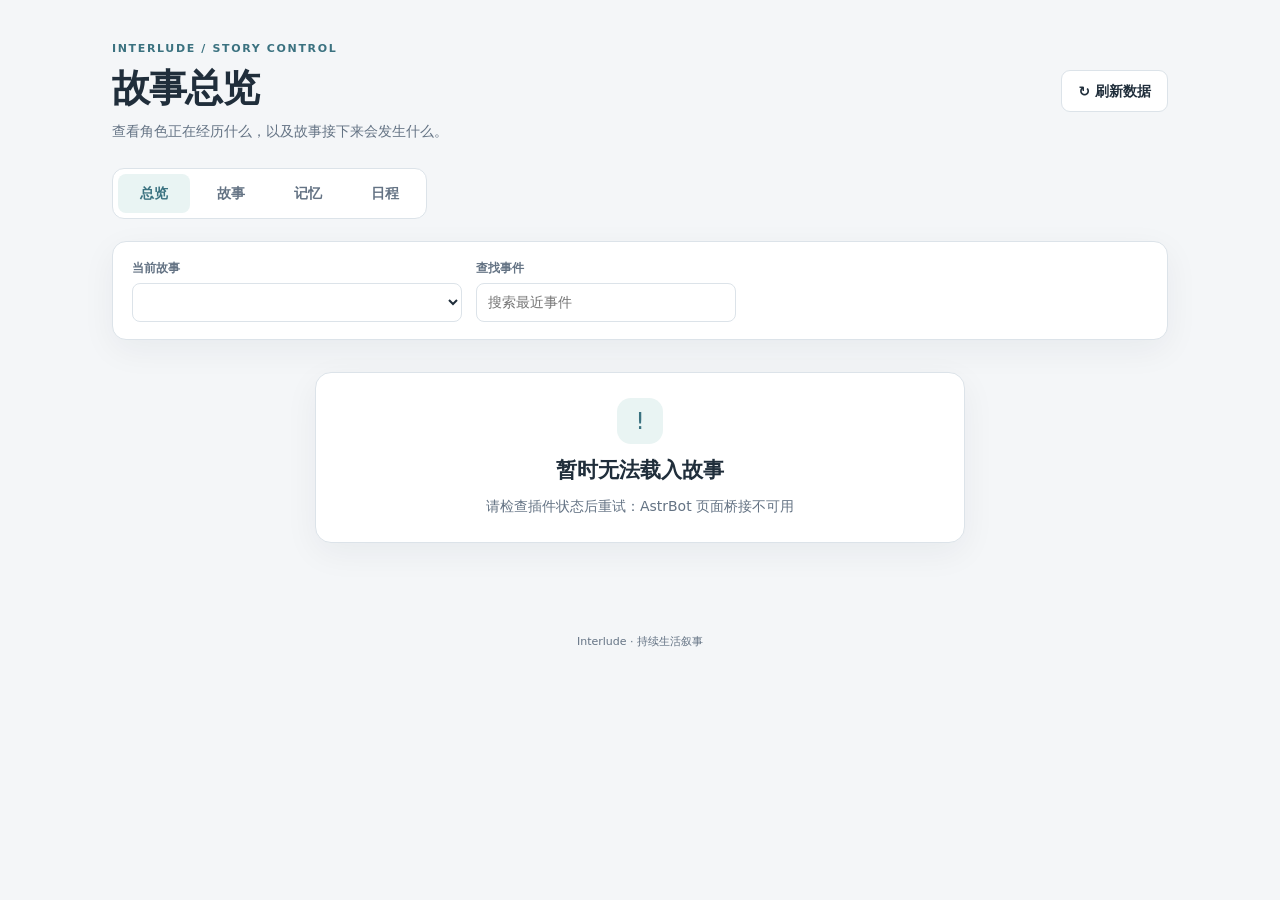
<file: pages/dashboard/index.html>
<!doctype html>
<html lang="zh-CN">
<head>
  <meta charset="utf-8">
  <meta name="viewport" content="width=device-width, initial-scale=1">
  <title>Interlude · 故事总览</title>
  <link rel="stylesheet" href="./style.css">
</head>
<body>
  <main class="shell">
    <header class="page-header">
      <div>
        <p class="eyebrow">INTERLUDE / STORY CONTROL</p>
        <h1>故事总览</h1>
        <p class="subtitle">查看角色正在经历什么，以及故事接下来会发生什么。</p>
      </div>
      <button id="refresh" class="refresh-button" type="button" aria-label="刷新故事数据">↻ <span>刷新数据</span></button>
    </header>
    <nav class="page-nav" aria-label="Interlude 页面">
      <a class="active" aria-current="page" href="#/dashboard" data-view="dashboard">总览</a>
      <a href="#/story" data-view="story">故事</a>
      <a href="#/memory" data-view="memory">记忆</a>
      <a href="#/schedule" data-view="schedule">日程</a>
    </nav>
    <section class="toolbar" aria-label="浏览选项">
      <label class="field story-field" for="story"><span>当前故事</span><select id="story" aria-label="当前故事"></select></label>
      <label class="field search-field" for="filter"><span>查找事件</span><input id="filter" type="search" placeholder="搜索最近事件" autocomplete="off"></label>
      <span id="story-count" class="story-count" aria-live="polite"></span>
    </section>
    <div id="content" aria-live="polite"></div>
    <footer>Interlude · 持续生活叙事</footer>
  </main>
  <script type="module" src="./app.js"></script>
</body>
</html>
</file>
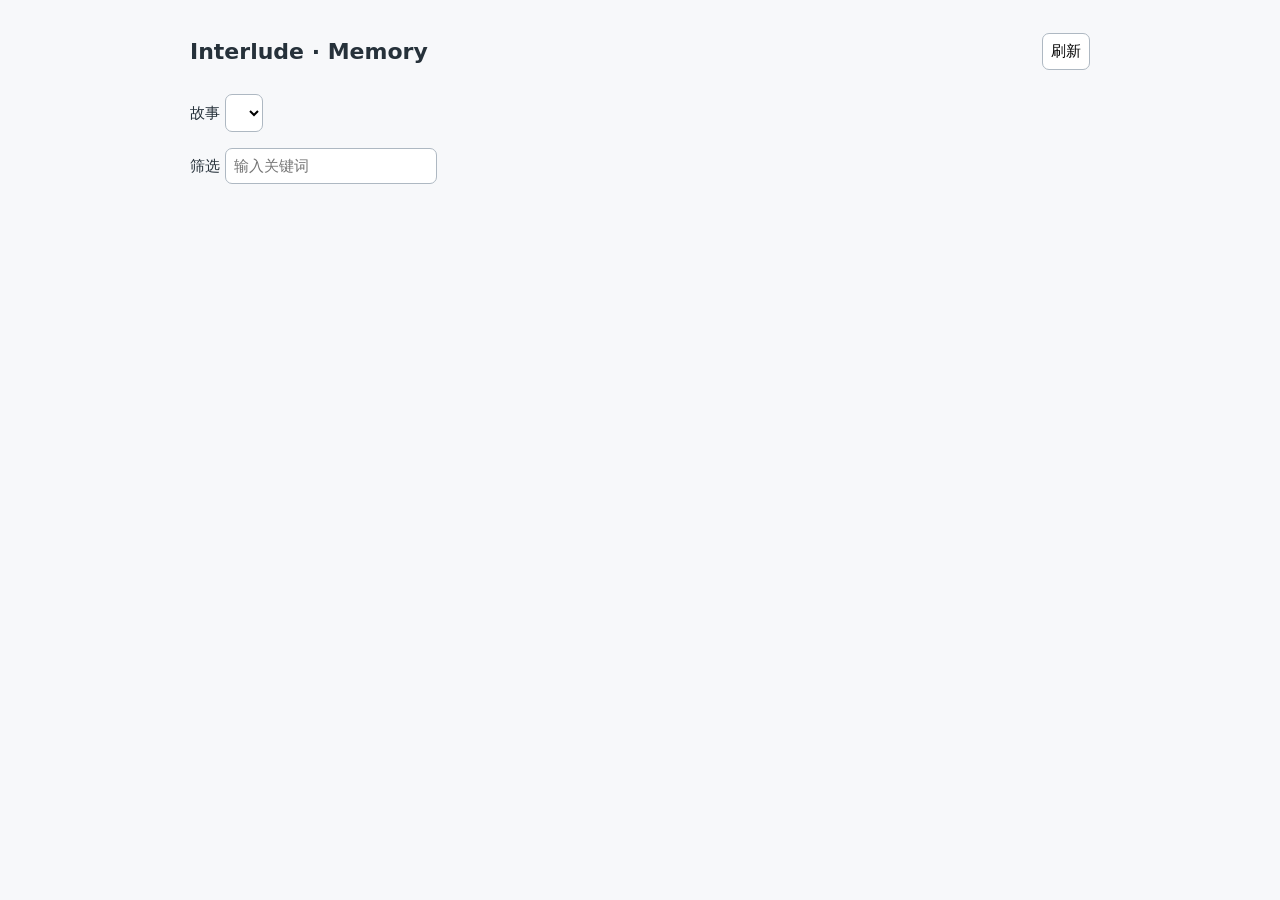
<file: pages/memory/index.html>
<!doctype html><html lang="zh-CN"><meta charset="utf-8"><meta name="viewport" content="width=device-width, initial-scale=1"><title>Interlude Memory</title><link rel="stylesheet" href="./style.css"><main><header><h1>Interlude · Memory</h1><button id="refresh">刷新</button></header><label>故事 <select id="story"></select></label><label>筛选 <input id="filter" placeholder="输入关键词"></label><div id="content" data-view="memory"></div></main><script type="module" src="./app.js"></script></html>
</file>
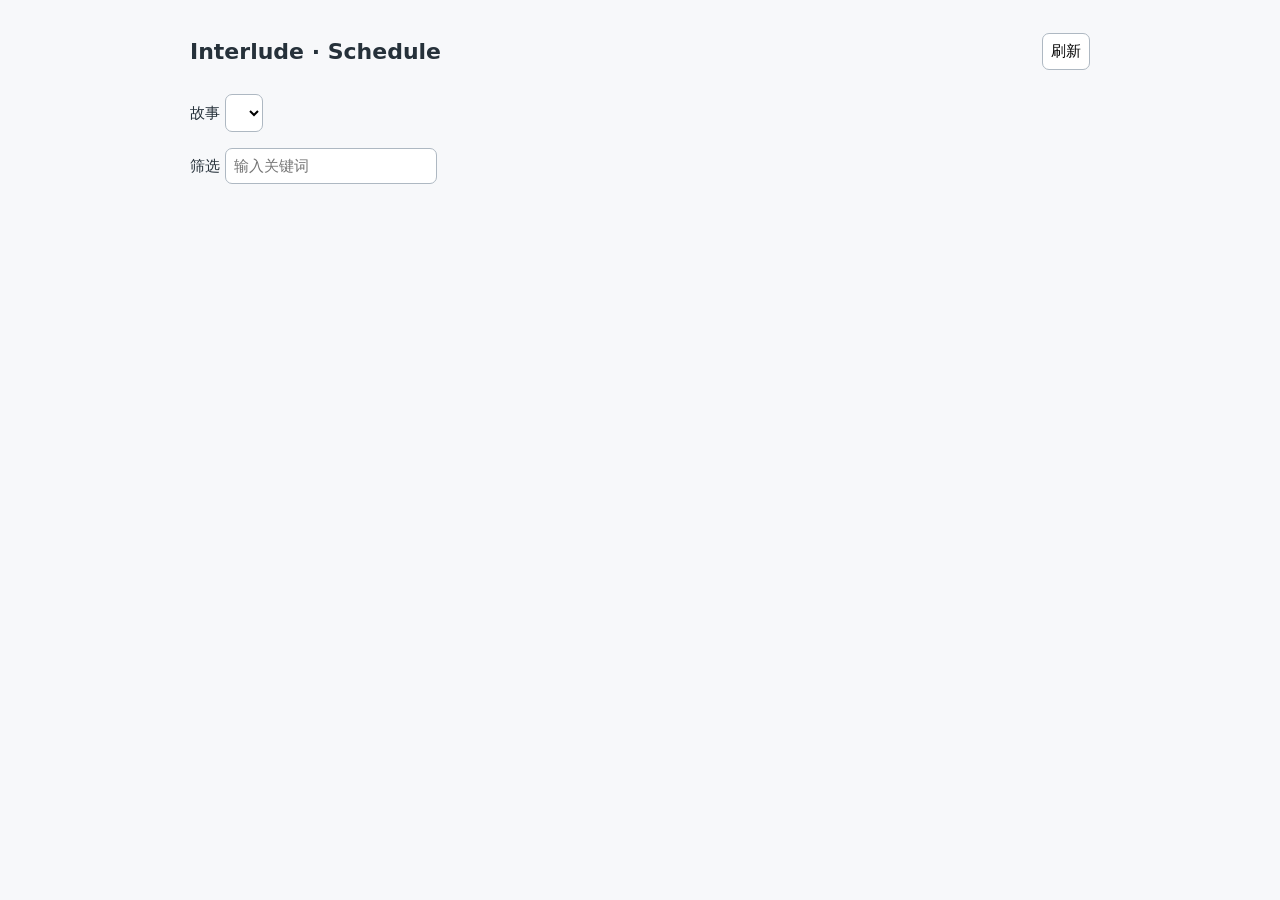
<file: pages/schedule/index.html>
<!doctype html><html lang="zh-CN"><meta charset="utf-8"><meta name="viewport" content="width=device-width, initial-scale=1"><title>Interlude Schedule</title><link rel="stylesheet" href="./style.css"><main><header><h1>Interlude · Schedule</h1><button id="refresh">刷新</button></header><label>故事 <select id="story"></select></label><label>筛选 <input id="filter" placeholder="输入关键词"></label><div id="content" data-view="schedule"></div></main><script type="module" src="./app.js"></script></html>
</file>
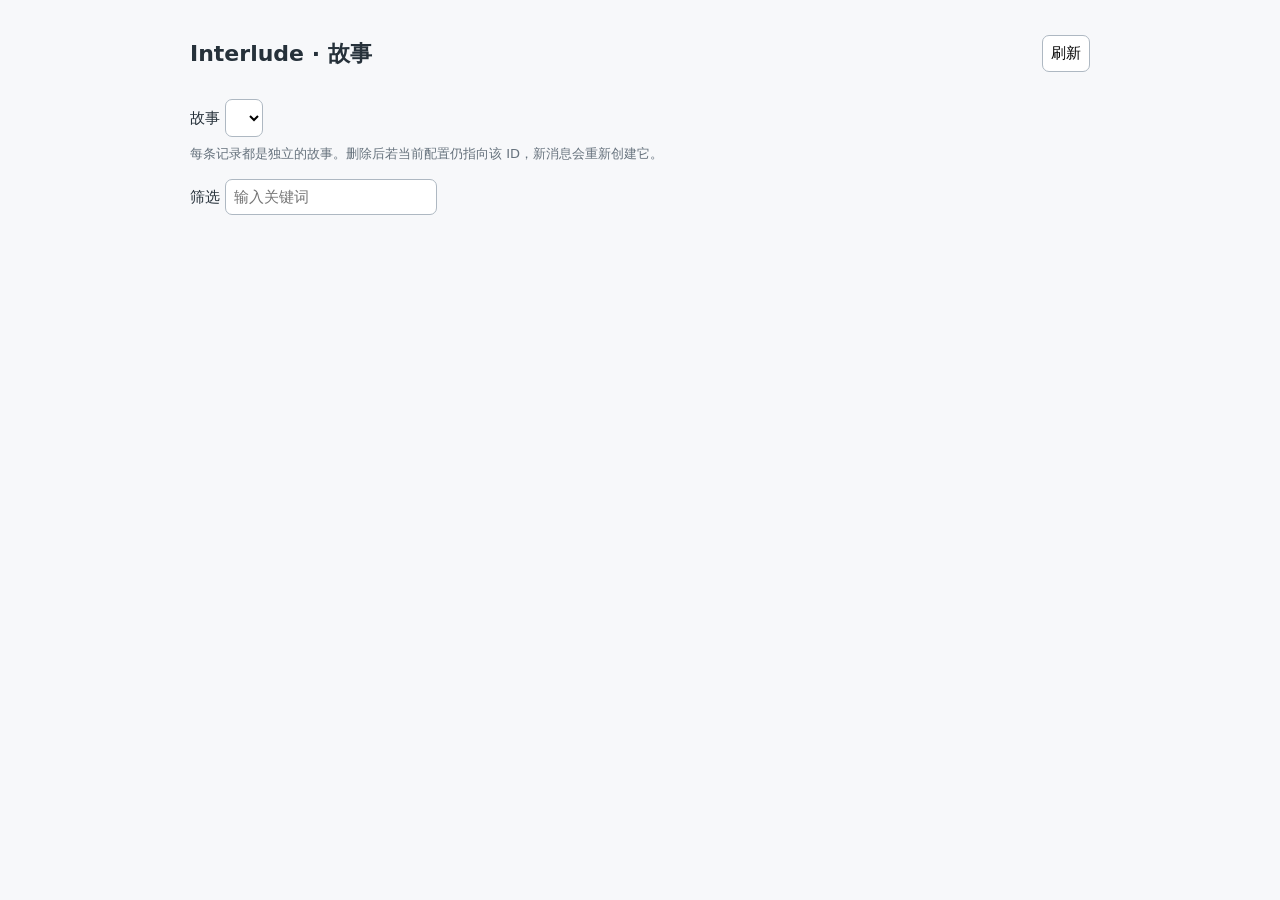
<file: pages/story/index.html>
<!doctype html>
<html lang="zh-CN">
<head>
  <meta charset="utf-8">
  <meta name="viewport" content="width=device-width, initial-scale=1">
  <title>Interlude · 故事</title>
  <link rel="stylesheet" href="./style.css">
</head>
<body>
<main>
  <header><h1>Interlude · 故事</h1><button id="refresh" type="button">刷新</button></header>
  <label>故事 <select id="story"></select></label>
  <p class="story-hint">每条记录都是独立的故事。删除后若当前配置仍指向该 ID，新消息会重新创建它。</p>
  <label>筛选 <input id="filter" placeholder="输入关键词"></label>
  <div id="content" data-view="story"></div>
</main>
<script type="module" src="./app.js"></script>
</body>
</html>
</file>
<file: pages/dashboard/style.css>
:root {
  color-scheme: light;
  font: 14px/1.6 system-ui, -apple-system, "Segoe UI", sans-serif;
  color: #202e3b;
  background: #f4f6f8;
  --surface: #fff;
  --muted: #647384;
  --line: #dce3e9;
  --accent: #3b7280;
  --accent-soft: #e9f4f3;
  --shadow: 0 10px 34px rgba(25, 45, 60, .055);
}
* { box-sizing: border-box; }
body { margin: 0; }
button, input, select { font: inherit; color: inherit; }
button { cursor: pointer; }
a { color: inherit; }
.shell { max-width: 1120px; margin: auto; padding: 40px 32px 24px; }
.page-header { display: flex; justify-content: space-between; align-items: center; gap: 24px; margin-bottom: 26px; }
.eyebrow { margin: 0 0 7px; color: var(--accent); font-size: 11px; font-weight: 800; letter-spacing: .15em; }
h1 { margin: 0; font-size: clamp(28px, 4vw, 38px); line-height: 1.22; letter-spacing: -.035em; }
.subtitle { margin: 9px 0 0; color: var(--muted); }
.refresh-button { flex: none; padding: 9px 16px; border: 1px solid var(--line); border-radius: 9px; background: var(--surface); font-weight: 600; }
.refresh-button:hover, .refresh-button:focus-visible { border-color: var(--accent); }
.refresh-button:disabled { cursor: wait; opacity: .65; }
.page-nav { display: flex; gap: 5px; padding: 5px; border: 1px solid var(--line); border-radius: 12px; background: var(--surface); width: fit-content; max-width: 100%; margin-bottom: 22px; }
.page-nav a { display: block; min-width: 72px; padding: 8px 15px; border-radius: 8px; text-align: center; text-decoration: none; color: var(--muted); font-weight: 600; }
.page-nav a:hover, .page-nav a:focus-visible, .page-nav .active { color: var(--accent); background: var(--accent-soft); }
.toolbar { display: flex; align-items: end; gap: 14px; flex-wrap: wrap; padding: 17px 19px; border: 1px solid var(--line); border-radius: 14px; background: var(--surface); box-shadow: var(--shadow); margin-bottom: 22px; }
.field { display: grid; gap: 5px; min-width: 0; }
.field span { color: var(--muted); font-size: 12px; font-weight: 650; }
.field select, .field input { width: 100%; min-height: 39px; padding: 7px 11px; border: 1px solid var(--line); border-radius: 8px; background: var(--surface); outline: none; }
.field select:focus, .field input:focus { border-color: var(--accent); box-shadow: 0 0 0 3px var(--accent-soft); }
.field select:disabled, .field input:disabled { opacity: .55; }
.story-field { width: min(330px, 100%); }
.search-field { width: min(260px, 100%); }
.story-count { color: var(--muted); margin-left: auto; padding-bottom: 10px; font-size: 12px; }
.panel { border: 1px solid var(--line); border-radius: 16px; background: var(--surface); box-shadow: var(--shadow); }
.section-heading { display: flex; align-items: baseline; justify-content: space-between; gap: 12px; margin: 27px 0 12px; }
.section-heading h2 { font-size: 16px; margin: 0; letter-spacing: -.01em; }
.section-heading span { color: var(--muted); font-size: 12px; }
.scene-panel { padding: 23px 25px; background: linear-gradient(120deg, var(--surface), var(--accent-soft)); }
.panel-kicker { margin: 0 0 8px; color: var(--accent); font-size: 12px; font-weight: 750; }
.scene-text { margin: 0; font-size: 19px; line-height: 1.55; font-weight: 650; overflow-wrap: anywhere; }
.scene-meta { display: flex; gap: 12px; align-items: center; flex-wrap: wrap; margin-top: 13px; color: var(--muted); font-size: 12px; }
.emotion-panel { padding: 18px 22px; border-color: var(--accent); background: linear-gradient(120deg, var(--surface), var(--accent-soft)); }
.emotion-name { margin: 0; font-size: 23px; font-weight: 750; }
.emotion-reason { margin: 5px 0 12px; color: var(--muted); overflow-wrap: anywhere; }
.emotion-strength { display: flex; align-items: center; gap: 14px; color: var(--muted); font-size: 12px; }
.emotion-progress { width: min(220px, 60%); height: 10px; accent-color: var(--accent); }
.proactive-panel { padding: 18px 22px; }
.proactive-state { margin: 0; font-weight: 750; color: var(--accent); }
.proactive-hint, .proactive-empty { color: var(--muted); margin: 5px 0 0; }
.proactive-record { border-top: 1px solid var(--line); padding: 13px 0 2px; margin-top: 13px; overflow-wrap: anywhere; }
.proactive-record p { margin: 0 0 5px; white-space: pre-wrap; }
.proactive-record-title { font-weight: 750; }
.proactive-record-reason { color: var(--accent); }
.proactive-record small { color: var(--muted); }
.status-pill { display: inline-flex; padding: 3px 9px; border-radius: 100px; background: #e6f3ec; color: #267149; font-weight: 700; }
.status-pill.paused { background: #fff1df; color: #94611d; }
.metrics { display: grid; grid-template-columns: repeat(4, minmax(0, 1fr)); gap: 12px; }
.metric { min-height: 105px; padding: 16px 18px; }
.metric-label { margin: 0; color: var(--muted); font-size: 12px; }
.metric-value { margin: 6px 0 0; font-size: 25px; line-height: 1.3; font-weight: 750; overflow-wrap: anywhere; }
.metric-note { display: block; color: var(--muted); font-size: 11px; margin-top: 4px; overflow-wrap: anywhere; }
.details { display: grid; grid-template-columns: repeat(2, minmax(0, 1fr)); gap: 12px; }
.detail { padding: 18px 20px; }
.detail h3 { margin: 0 0 7px; color: var(--muted); font-size: 12px; font-weight: 650; }
.detail p { margin: 0; font-weight: 650; overflow-wrap: anywhere; }
.detail small { display: block; margin-top: 5px; color: var(--muted); overflow-wrap: anywhere; }
.record-card { padding: 17px 20px; margin-bottom: 10px; overflow-wrap: anywhere; }
.record-card h3 { margin: 0 0 5px; font-size: 15px; }
.record-card p { margin: 0; white-space: pre-wrap; }
.record-card small { display: block; margin-top: 6px; color: var(--muted); }
.secondary-button, .inline-confirmation button { margin: 10px 8px 0 0; padding: 8px 12px; border: 1px solid var(--line); border-radius: 8px; background: var(--surface); }
.inline-confirmation { border-top: 1px solid var(--line); margin-top: 14px; padding-top: 12px; }
.inline-confirmation input { width: min(180px, 100%); padding: 8px; border: 1px solid var(--line); border-radius: 8px; background: var(--surface); }
.inline-confirmation .action-error { color: #9b3434; margin-top: 8px; }
.timeline { overflow: hidden; }
.timeline-item { display: grid; grid-template-columns: 122px minmax(0, 1fr); gap: 18px; padding: 15px 20px; border-top: 1px solid var(--line); }
.timeline-item:first-child { border-top: 0; }
.maintenance-panel { display: flex; align-items: center; justify-content: space-between; gap: 16px; flex-wrap: wrap; padding: 18px 20px; }
.maintenance-panel h3 { margin: 0 0 4px; font-size: 14px; }
.maintenance-panel p { margin: 0; color: var(--muted); font-size: 12px; }
.maintenance-actions { display: flex; align-items: center; gap: 8px; flex-wrap: wrap; }
.maintenance-actions button { padding: 8px 12px; border: 1px solid var(--line); border-radius: 8px; background: var(--surface); font-weight: 700; }
.maintenance-actions button:hover, .maintenance-actions button:focus-visible { border-color: var(--accent); }
.maintenance-feedback { flex-basis: 100%; }
.maintenance-feedback:empty { display: none; }
.backup-confirmation p { flex-basis: 100%; }
.backup-confirmation label { display: grid; gap: 6px; flex-basis: 100%; color: var(--muted); font-size: 12px; }
.backup-confirmation select { max-width: 100%; padding: 8px; border: 1px solid var(--line); border-radius: 8px; background: var(--surface); }
.maintenance-feedback .error-text { color: #9b3434; }
.maintenance-panel .danger-button { padding: 8px 12px; border: 1px solid #b55454; border-radius: 8px; color: #9b3434; background: var(--surface); font-weight: 700; }
.maintenance-panel .danger-button:hover, .maintenance-panel .danger-button:focus-visible { background: #fff0ef; }
.maintenance-panel button:disabled { opacity: .55; cursor: not-allowed; }
.confirmation { flex-basis: 100%; display: flex; align-items: center; gap: 10px; flex-wrap: wrap; border-top: 1px solid var(--line); padding-top: 14px; }
.confirmation input { width: 180px; padding: 8px; border: 1px solid var(--line); border-radius: 8px; background: var(--surface); }
.confirmation button { padding: 8px 12px; border: 1px solid var(--line); border-radius: 8px; background: var(--surface); }
.confirmation .error-text { flex-basis: 100%; color: #9b3434; }
.event-type { color: var(--accent); font-size: 12px; font-weight: 750; overflow-wrap: anywhere; }
.event-content { margin: 0; white-space: pre-wrap; overflow-wrap: anywhere; }
.event-time { display: block; margin-top: 5px; color: var(--muted); font-size: 11px; }
.message-panel { max-width: 650px; margin: 32px auto 60px; padding: 25px 28px; text-align: center; }
.message-icon { display: grid; place-items: center; width: 46px; height: 46px; margin: 0 auto 10px; border-radius: 14px; background: var(--accent-soft); color: var(--accent); font-size: 23px; }
.message-panel h2 { margin: 0 0 7px; font-size: 21px; }
.message-panel p { margin: 0; color: var(--muted); }
.steps { display: grid; grid-template-columns: repeat(3, minmax(0, 1fr)); gap: 10px; margin: 16px 0; text-align: left; }
.step { padding: 13px; border: 1px solid var(--line); border-radius: 10px; font-size: 12px; }
.step b { display: block; margin-bottom: 3px; color: var(--accent); font-size: 13px; }
.message-actions { display: flex; justify-content: center; gap: 10px; flex-wrap: wrap; }
.message-actions a, .message-actions button { padding: 8px 13px; border: 1px solid var(--line); border-radius: 8px; background: var(--surface); text-decoration: none; font-weight: 650; }
.message-actions .primary { color: white; background: var(--accent); border-color: var(--accent); }
.inline-empty { padding: 22px; color: var(--muted); }
[hidden] { display: none !important; }
footer { padding: 30px 0 6px; color: var(--muted); text-align: center; font-size: 11px; }
@media (max-width: 720px) {
  .shell { padding: 24px 16px; }
  .page-header { align-items: flex-start; }
  .metrics { grid-template-columns: repeat(2, minmax(0, 1fr)); }
  .steps { grid-template-columns: 1fr; }
  .story-count { width: 100%; margin: 0; padding: 0; }
}
@media (max-width: 480px) {
  .page-header { flex-direction: column; gap: 16px; }
  .page-nav { width: 100%; }
  .page-nav a { flex: 1; min-width: 0; padding: 8px 4px; }
  .story-field, .search-field { width: 100%; }
  .metrics, .details { grid-template-columns: 1fr; }
  .timeline-item { grid-template-columns: 1fr; gap: 4px; }
  .message-panel { padding: 27px 20px; margin: 40px auto 65px; }
}
@media (prefers-reduced-motion: no-preference) {
  button, a, input, select { transition: border-color .15s, background-color .15s, opacity .15s; }
}
[data-theme=dark] {
  color-scheme: dark;
  color: #e8eef2;
  background: #151a20;
  --surface: #1e252c;
  --muted: #9cabb7;
  --line: #34414a;
  --accent: #82c7ca;
  --accent-soft: #203d42;
  --shadow: none;
}
[data-theme=dark] .status-pill { background: #1e493a; color: #a4e3bc; }
[data-theme=dark] .status-pill.paused { background: #493a25; color: #edc58b; }
[data-theme=dark] .message-actions .primary { color: #14242a; }
</file>
<file: pages/memory/style.css>
:root{font:15px system-ui,sans-serif;color:#26313a;background:#f7f8fa}body{margin:0}main{max-width:900px;margin:auto;padding:24px}header{display:flex;align-items:center;justify-content:space-between}h1{font-size:22px}button,select,input{font:inherit;padding:8px;border:1px solid #aeb8c2;border-radius:7px;background:white}label{display:block;margin:16px 0}.card{padding:16px;margin:12px 0;border:1px solid #d6dce2;border-radius:10px;background:white}.card[hidden]{display:none}.meta{color:#66727d;font-size:12px}.empty{color:#66727d}[data-theme=dark]{color:#e5e9ec;background:#171b20}[data-theme=dark] .card,[data-theme=dark] button,[data-theme=dark] select,[data-theme=dark] input{background:#242b32;color:#e5e9ec;border-color:#49535c}
</file>
<file: pages/schedule/style.css>
:root{font:15px system-ui,sans-serif;color:#26313a;background:#f7f8fa}body{margin:0}main{max-width:900px;margin:auto;padding:24px}header{display:flex;align-items:center;justify-content:space-between}h1{font-size:22px}button,select,input{font:inherit;padding:8px;border:1px solid #aeb8c2;border-radius:7px;background:white}label{display:block;margin:16px 0}.card{padding:16px;margin:12px 0;border:1px solid #d6dce2;border-radius:10px;background:white}.card[hidden]{display:none}.meta{color:#66727d;font-size:12px}.empty{color:#66727d}[data-theme=dark]{color:#e5e9ec;background:#171b20}[data-theme=dark] .card,[data-theme=dark] button,[data-theme=dark] select,[data-theme=dark] input{background:#242b32;color:#e5e9ec;border-color:#49535c}
</file>
<file: pages/story/style.css>
:root{font:15px system-ui,sans-serif;color:#26313a;background:#f7f8fa}body{margin:0}main{max-width:900px;margin:auto;padding:24px}header{display:flex;align-items:center;justify-content:space-between}h1{font-size:22px}button,select,input{font:inherit;padding:8px;border:1px solid #aeb8c2;border-radius:7px;background:white}label{display:block;margin:16px 0}.card{padding:16px;margin:12px 0;border:1px solid #d6dce2;border-radius:10px;background:white}.card[hidden]{display:none}.meta{color:#66727d;font-size:12px}.empty{color:#66727d}[data-theme=dark]{color:#e5e9ec;background:#171b20}[data-theme=dark] .card,[data-theme=dark] button,[data-theme=dark] select,[data-theme=dark] input{background:#242b32;color:#e5e9ec;border-color:#49535c}
.story-hint{color:#66727d;font-size:13px;margin:-8px 0 16px}
</file>
